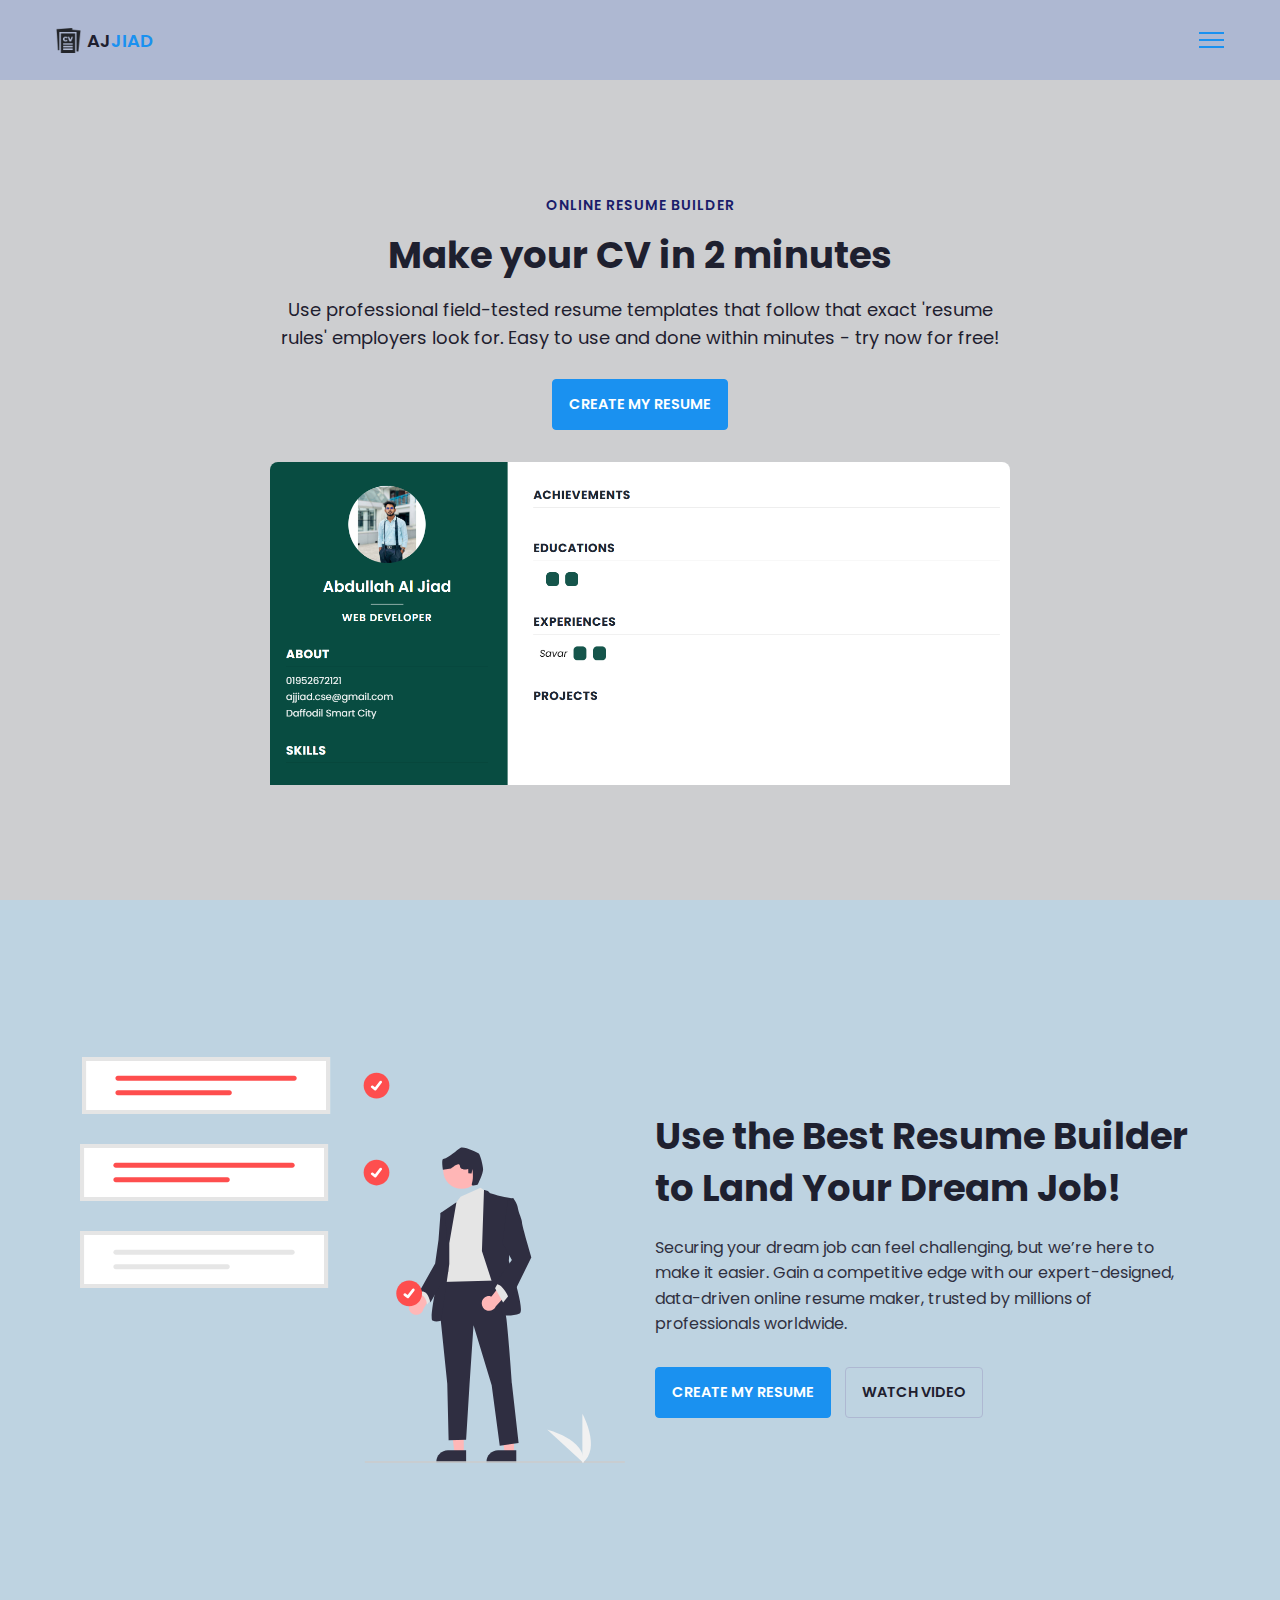
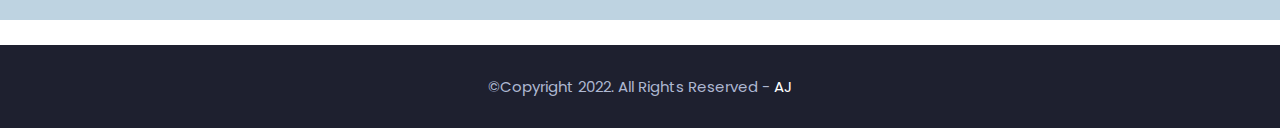
<file: index.html>
<!DOCTYPE html>
<html>
    <head>
        <meta charset="utf-8">
        <meta http-equiv="X-UA-Compatible" content="IE=edge">
        <title>Home Page</title>
        <meta name="description" content="">
        <meta name="viewport" content="width=device-width, initial-scale=1">
        <link rel="stylesheet" href="assets/css/main.css">
    </head>
    <body>

        <nav class = "navbar bg-grey">
            <div class="container">
                <div class = "navbar-content">
                    <div class = "brand-and-toggler">
                        <a href = "index.html" class = "navbar-brand">
                            <img src = "assets/images/curriculum-vitae.png" alt = "" class = "navbar-brand-icon">
                            <span class = "navbar-brand-text">AJ<span>JIAD</span>
                        </a>
                        <button type = "button" class = "navbar-toggler-btn">
                            <div class = "bars">
                                <div class = "bar"></div>
                                <div class = "bar"></div>
                                <div class = "bar"></div>
                            </div>
                        </button>
                    </div>
                </div>
            </div>
        </nav>

        <header class = "header bg-bright" id = "header">
            <div class = "container">
                <div class = "header-content text-center">
                    <h6 class = "text-uppercase text-blue-dark fs-14 fw-6 ls-1">online resume builder</h6>
                    <h1 class = "lg-title">Make your CV in 2 minutes</h1>
                    <p class = "text-dark fs-18">Use professional field-tested resume templates that follow that exact 'resume rules' employers look for. Easy to use and done within minutes - try now for free!</p>
                    <a href = "resume.html" class = "btn btn-primary text-uppercase">create my resume</a>
                    <img src = "assets/images/image.png">
                </div>
            </div>
        </header>

        <div class="section-one bg-blue-oflight">
            <div class="container ">
                <div class = "section-one-content">
                    <div class="section-one-l">
                        <img src = "assets/images/resume_undrw.svg">
                    </div>
                    <div class = "section-one-r text-center">
                        <h2 class = "lg-title">Use the Best Resume Builder to Land Your Dream Job!</h2>
                        <p class = "text">Securing your dream job can feel challenging, but we’re here to make it easier. Gain a competitive edge with our expert-designed, data-driven online resume maker, trusted by millions of professionals worldwide.</p>
                        <div class = "btn-group">
                            <a href = "resume.html" class = "btn btn-primary text-uppercase">create my resume</a>
                            <a href = "#" class = "btn btn-secondary text-uppercase">watch video</a>
                        </div>
                    </div>
                </div>
            </div>
        </div>
 
        <br>
        <footer class = "footer bg-dark">
            <div class="container">
                <div class = "footer-content text-center">
                    <p class="fs-15">&copy;Copyright 2022. All Rights Reserved - <span>AJ</span></p>
                </div>
            </div>
        </footer>
        
    </body>
</html>
</file>
<file: assets/css/main.css>
@import url('https://fonts.googleapis.com/css2?family=Manrope:wght@200;300;400;500;600;700;800&family=Poppins:ital,wght@0,100;0,200;0,300;0,400;0,500;0,600;0,700;0,800;0,900;1,100;1,200;1,300;1,400;1,500;1,600;1,700;1,800;1,900&display=swap');

:root{
    --clr-blue: #1A91F0;
    --clr-blue-mid: #1170CD;
    --clr-blue-dark: #1A1C6A;
    --clr-blue-oflight: #bed3e1;
    --clr-white: #fff;
    --clr-bright: #cdced0;
    --clr-dark: #1e202f;
    --clr-black: #000;
    --clr-grey: #aeb8d2;
    --clr-green: #025b4c;
    --font-poppins: 'Poppins', sans-serif;
    --font-manrope: 'Manrope', sans-serif;;
    --transition: all 300ms ease-in-out;
}

*{
    padding: 0;
    margin: 0;
    box-sizing: border-box;
}

.mrgbtm{
    margin-bottom: 30px;
}

html{
    font-size: 10px;
}

body{
    font-size: 1.6rem;
    font-family: var(--font-poppins);
}

button{
    border: none;
    background-color: transparent;
    outline: 0;
    cursor: pointer;
    font-family: inherit;
}

img{
    width: 100%;
    display: block;
}

a{
    text-decoration: none;
}

/* fonts */
.font-poppins{font-family: var(--font-poppins);}
.font-manrope{font-family: var(--font-manrope);}

/* text colors */
.text-blue{color: var(--clr-blue);}
.text-blue-mid{color: var(--clr-blue-mid);}
.text-blue-dark{color: var(--clr-blue-dark);}
.text-bright{color: var(--clr-bright);}
.text-dark{color: var(--clr-dark);}
.text-grey{color: var(--clr-grey);}
.text-white{color: var(--clr-white);}

/* backgrounds */
.bg-blue{background-color: var(--clr-blue);}
.bg-blue-mid{background-color: var(--clr-blue-mid);}
.bg-blue-oflight{background-color: var(--clr-blue-oflight);}
.bg-blue-dark{background-color: var(--clr-blue-dark);}
.bg-bright{background-color: var(--clr-bright);}
.bg-dark{background-color: var(--clr-dark);}
.bg-grey{background-color: var(--clr-grey);}
.bg-white{background-color: var(--clr-white);}
.bg-black{background-color: var(--clr-black);}
.bg-green{background-color: var(--clr-green);}

.text-center{ text-align: center;}
.text-left{text-align: left;}
.text-right{text-align: right;}
.text-uppercase{text-transform: uppercase;}
.text-lowercase{text-transform: lowercase;}
.text-capitalize{text-transform: capitalize;}
.text{
    color: var(--clr-dark);
    opacity: 0.9;
    margin: 2rem 0;
    line-height: 1.6;
}

.fw-2{font-weight: 200;}
.fw-3{font-weight: 300;}
.fw-4{font-weight: 400;}
.fw-5{font-weight: 500;}
.fw-6{font-weight: 600;}
.fw-7{font-weight: 700;}
.fw-8{font-weight: 800;}

.fs-13{font-size: 13px;}
.fs-14{font-size: 14px;}
.fs-15{font-size: 15px;}
.fs-16{font-size: 16px;}
.fs-17{font-size: 17px;}
.fs-18{font-size: 18px;}
.fs-19{font-size: 19px;}
.fs-20{font-size: 20px;}
.fs-21{font-size: 21px;}
.fs-22{font-size: 22px;}
.fs-23{font-size: 23px;}
.fs-24{font-size: 24px;}
.fs-25{font-size: 25px;}

.ls-1{letter-spacing: 1px;}
.ls-2{letter-spacing: 2px;}

.container{
    max-width: 1200px;
    margin: 0 auto;
    padding: 0 1.6rem;
}

/* bars button */
.bars{
    display: flex;
    flex-direction: column;
    justify-content: space-between;
    height: 16.5px;
    width: 25px;
}
.bars .bar{
    width: 100%;
    height: 2px;
    background-color: var(--clr-blue);
    transition: var(--transition);
}

.bars:hover .bar{
    background-color: var(--clr-dark);
}

/* buttons */
.btn{
    font-size: 14.5px;
    font-weight: 600;
    padding: 1.4rem 1.6rem;
    border-radius: 4px;
    display: inline-block;
}

.btn-primary{
    background-color: var(--clr-blue);
    color: var(--clr-white);
    border: 1px solid var(--clr-blue);
    transition: var(--transition);
}

.btn-primary:hover{
    background-color: transparent;
    color: var(--clr-dark);
    border-color: var(--clr-grey);
}

.btn-secondary{
    background-color: transparent;
    color: var(--clr-dark);
    border: 1px solid var(--clr-grey);
    transition: var(--transition);
}

.btn-secondary:hover{
    background-color: var(--clr-blue);
    color: var(--clr-white);
    border-color: var(--clr-blue);
}

.btn-group button:first-child, .btn-group a:first-child{
    margin-right: 1rem!important;
}

/* navbar part */
.navbar{
    height: 80px;
    display: flex;
    align-items: center;
    box-shadow: rgba(0, 0, 0, 0.08) 0px 3px 8px;
}

.navbar .container{
    width: 100%;
}

.navbar-brand{
    display: flex;
    align-items: center;
    justify-content: flex-start;
    font-size: 1.8rem;
}
.navbar-brand-text{
    color: var(--clr-dark);
    font-weight: 600;
}
.navbar-brand-text span{
    color: var(--clr-blue);
}
.navbar-brand-icon{
    width: 25px;
    margin-right: 6px;
    opacity: 0.8;
}
.brand-and-toggler{
    display: flex;
    align-items: center;
    justify-content: space-between;
}
.header{
    min-height: calc(100vh - 80px);
    display: flex;
    flex-direction: column;
    align-items: center;
    justify-content: center;
}
.header-content{
    max-width: 740px;
    margin-right: auto;
    margin-left: auto;
}
.header-content img{
    max-width: 760px;
    border-top-right-radius: 8px;
    border-top-left-radius: 8px;
    margin-top: 3.2rem;
}
.lg-title{
    margin: 1.4rem 0;
    font-size: 37px;
    line-height: 1.4;
    color: var(--clr-dark);
}
.header-content p{
    margin-bottom: 2.6rem;
    line-height: 1.6;
}


/* section one */
.section-one{
    padding: 64px 0;
    min-height: 80vh;
    display: flex;
    align-items: center;
}
.section-one-l img{
    max-width: 545px;
    margin-right: auto;
    margin-left: auto;
}
.section-one-r{
    margin-top: 4rem;
}

.section-one .btn-group{
    margin-top: 2rem;
}
.section-one-r{
    max-width: 545px;
    margin-right: auto;
    margin-left: auto;
}
.section-one-r .btn-group{
    margin-top: 3rem;
}

/* section two */
.section-two{
    padding: 64px 0;
}
.section-two .section-items{
    display: grid;
    gap: 2rem;
}

.section-two .section-item{
    max-width: 350px;
    text-align: center;
    margin-right: auto;
    margin-left: auto;
}
.section-two .section-item-icon{
    margin: 1rem 0;
}
.section-two .section-item-icon img{
    width: 80px;
    margin-right: auto;
    margin-left: auto;
}
.section-two .section-item-title{
    color: var(--clr-blue-dark);
    font-size: 1.8rem;
    font-weight: 600;
}
.section-two .text{
    margin: 0.9rem 0;
}

/* footer */
.footer{
    padding: 3rem 0;
}
.footer-content p{
    color: var(--clr-grey);
}
.footer-content p span{
    color: var(--clr-white);
}

/* media queries */
@media screen and (min-width: 768px){
    .section-two .section-items{
        grid-template-columns: repeat(2, 1fr);
    }
}

@media screen and (min-width: 992px){
    .section-one-content{
        display: grid;
        grid-template-columns: repeat(2, 1fr);
        column-gap: 3rem;
    }
    .section-one-r{
        text-align: left;
    }
    .section-two .section-items{
        grid-template-columns: repeat(3, 1fr);
    }
    .section-two .section-item{
        text-align: left;
    }
    .section-two .section-item-icon img{
        margin-left: 0;
    }
}



/* resume page */
#about-sc{
    padding: 64px 0;
}

.cv-form-row-title{
    background-color: var(--clr-dark);
    padding: 0.8rem 1.6rem;
    margin-bottom: 2rem;
}

.cv-form-row-title h3{
    color: var(--clr-white);
    font-weight: 500;
    text-transform: uppercase;
    letter-spacing: 1.5px;
    font-size: 1.7rem;
}
.cv-form-blk{
    margin: 3rem 0;
}
.cv-form-row{
    padding: 3rem 2rem 0 2rem;
    border: 1px solid rgba(0, 0, 0, 0.08);
    margin-bottom: 1rem;
    position: relative;
}
textarea{
    resize: none;
}
.form-elem{
    margin-bottom: 3rem;
    position: relative;
}
.form-label{
    display: block;
    font-weight: 600;
    font-size: 14px;
    color: var(--clr-dark);
    margin-bottom: 0.5rem;
}
.form-control{
    border-radius: none;
    border: 1px solid rgba(0, 0, 0, 0.1);
    font-size: 14px;
    padding: 0.8rem 1.6rem;
    font-family: inherit;
    width: 100%;
    outline: 0;
    transition: var(--transition);
}

.form-control:focus{
    border-color: rgba(0, 0, 0, 0.3);
}
.form-text{
    color: #ca0b00;
    font-size: 12px;
    position: absolute;
    letter-spacing: 0.5px;
    top: calc(100% + 2px);
    left: 0;
    width: 100%;
}
.cols-3, .cols-2{
    display: grid;
}
.repeater-add-btn{
    width: 25px;
    height: 25px;
    background-color: var(--clr-blue-mid);
    font-size: 1.6rem;
    color: var(--clr-white);
    margin: 1rem 0;
}
.repeater-remove-btn{
    position: absolute;
    top: 10px;
    right: 10px;
    z-index: 999;
    width: 25px;
    height: 25px;
    border-radius: 50%;
    background-color: #ca0b00;
    color: var(--clr-white);
    font-size: 1.6rem;
}

/* preview section */
.preview-cnt{
    border-radius: 5px;
    display: grid;
    grid-template-columns: 32% auto;
    box-shadow: rgba(149, 157, 165, 0.2) 0px 8px 24px;
    overflow: hidden;
}

.preview-cnt-l{
    padding: 3rem 3rem 2rem 3rem;
}
.preview-cnt-r{
    padding: 3rem 3rem 3rem 4rem;
}
.preview-cnt-l .preview-blk:nth-child(1){
    text-align: center;
}
.preview-image{
    width: 120px;
    height: 120px;
    border-radius: 50%;
    overflow: hidden;
    margin-right: auto;
    margin-left: auto;
}
.preview-image img{
    width: 100%;
    height: 100%;
    object-fit: cover;
}
.preview-item-name{
    font-size: 2.4rem;
    font-weight: 600;
    margin: 1.8rem 0;
    position: relative;
}
.preview-item-name::after{
    position: absolute;
    content: "";
    bottom: -10px;
    width: 50px;
    height: 1.5px;
    background-color: rgba(255, 255, 255, 0.5);
    left: 50%;
    transform: translateX(-50%);
}
.preview-blk{
    padding: 1rem 0;
    margin-bottom: 1rem;
}
.preview-blk-title h3{
    text-transform: uppercase;
    letter-spacing: 0.5px;
    border-bottom: 0.5px solid rgba(0, 0, 0, 0.08);
    padding-bottom: 0.5rem;
}
.preview-blk-title{
    margin-bottom: 1rem;
}
.preview-blk-list .preview-item{
    font-size: 1.5rem;
    margin-bottom: 0.2rem;
    opacity: 0.95;
}
.preview-cnt-r .preview-blk-title{
    color: var(--clr-dark);
}
.preview-cnt-r .preview-blk-list .preview-item{
    margin-top: 1.8rem;
}

.achievements-items.preview-blk-list .preview-item span:first-child,
.educations-items.preview-blk-list .preview-item span:first-child,
.experiences-items.preview-blk-list .preview-item span:first-child{
    display: block;
    font-weight: 600;
    margin-bottom: 1rem;
    background-color: rgba(0, 0, 0, 0.03);
}

.educations-items.preview-blk-list .preview-item span:nth-child(2),
.experiences-items.preview-blk-list .preview-item span:nth-child(2){
    font-weight: 600;
    margin-right: 1rem;
}

.educations-items.preview-blk-list .preview-item span:nth-child(3),
.experiences-items.preview-blk-list .preview-item span:nth-child(3){
    font-style: italic;
    margin-right: 1rem;
}

.educations-items.preview-blk-list .preview-item span:nth-child(4),
.educations-items.preview-blk-list .preview-item span:nth-child(5),
.experiences-items.preview-blk-list .preview-item span:nth-child(4),
.experiences-items.preview-blk-list .preview-item span:nth-child(5){
    margin-right: 1rem;
    background-color: var(--clr-green);
    color: var(--clr-white);
    padding: 0 1rem;
    border-radius: 0.6rem;
}

.educations-items.preview-blk-list .preview-item span:nth-child(6),
.experiences-items.preview-blk-list .preview-item span:nth-child(6){
    font-size: 13.5px;
    display: block;
    opacity: 0.8;
    margin-top: 1rem;
}
.projects-items.preview-blk-list .preview-item span{
    display: block;
}

@media screen and (min-width: 768px){
    .cols-3{
        grid-template-columns: repeat(3, 1fr);
        column-gap: 2rem;
    }
    .cols-2{
        grid-template-columns: repeat(2, 1fr);
        column-gap: 2rem;
    }
}

@media screen and (min-width: 992px){
    .cv-form-row{
        padding: 3rem 3rem 0rem 3rem;
    }
    .cols-3{
        grid-template-columns: repeat(3, 1fr);
    }
}

.print-btn-sc{
    margin: 2rem 0 6rem 0;
}

/* print section */
@media print{
    body *{
        visibility: hidden;
    }

    .non_print_area{
        display: none;
    }

    .print_area, .print_area *{
        visibility: visible;
    }

    .print_area{
        width: 100%;
        position: absolute;
        left: 0;
        top: 0;
        overflow: hidden;
    }
}
</file>
